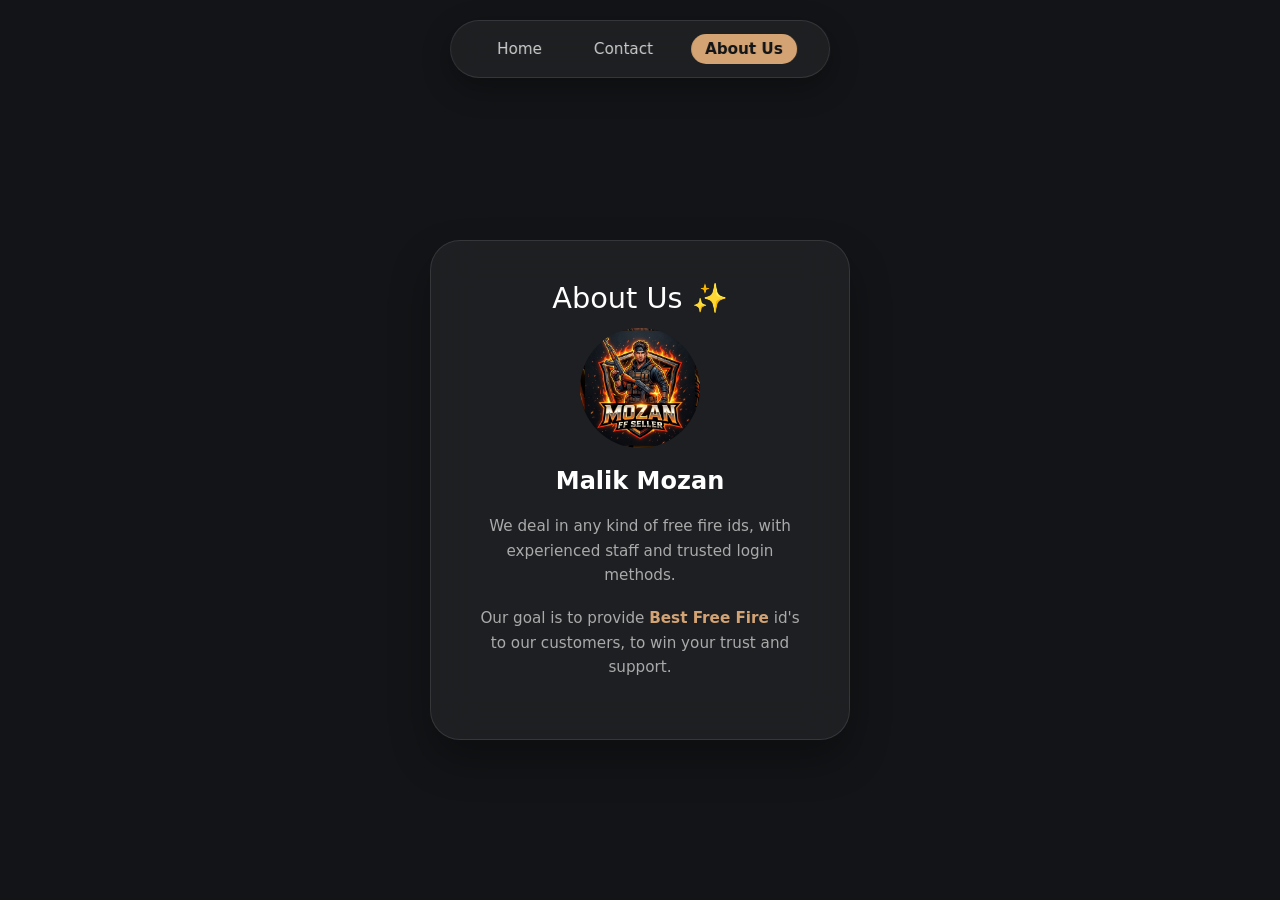
<file: about.html>
<!DOCTYPE html>
<html lang="en">
<head>
  <meta charset="UTF-8" />
  <meta name="viewport" content="width=device-width, initial-scale=1.0" />
  <title>About Us</title>
  <link rel="stylesheet" href="style.css">
  <style>
    /* Navigation Bar Styling */
    .navbar {
      position: fixed;
      top: 20px;
      left: 50%;
      transform: translateX(-50%);
      display: flex;
      gap: 1.5rem;
      padding: 0.8rem 2rem;
      border-radius: 50px;
      background: rgba(255, 255, 255, 0.05);
      backdrop-filter: blur(15px);
      border: 1px solid rgba(255, 255, 255, 0.1);
      box-shadow: 0 10px 30px rgba(0, 0, 0, 0.3);
      z-index: 1000;
      transition: background 0.4s ease, border-color 0.4s ease, box-shadow 0.4s ease;
    }

    /* Color change when hovering over the navbar */
    .navbar:hover {
      background: rgba(212, 163, 115, 0.15); /* Accent tint */
      border-color: rgba(212, 163, 115, 0.4);
      box-shadow: 0 10px 35px rgba(212, 163, 115, 0.25);
    }

    .nav-link {
      color: #ccc;
      text-decoration: none;
      font-size: 0.95rem;
      font-weight: 500;
      padding: 6px 14px;
      border-radius: 20px;
      transition: color 0.3s ease, background 0.3s ease;
    }

    .nav-link:hover {
      color: #fff;
      background: rgba(255, 255, 255, 0.15);
    }

    .nav-link.active {
      color: #121417;
      background: var(--accent-color, #d4a373);
      font-weight: 600;
    }

    /* Adjust page layout for fixed navbar */
    body {
      padding-top: 80px;
    }

    /* Specific styles for About page card */
    .about-card {
      width: 420px;
      padding: 2.5rem;
      border-radius: 30px;
      background: rgba(255, 255, 255, 0.05);
      backdrop-filter: blur(20px);
      border: 1px solid rgba(255, 255, 255, 0.1);
      box-shadow: 0 20px 40px rgba(0, 0, 0, 0.3);
      color: #fff;
      text-align: center;
    }

    .about-card h1 {
      font-size: 1.8rem;
      font-weight: 500;
      margin-bottom: 0.8rem;
    }

    .about-card p {
      color: #aaa;
      font-size: 0.95rem;
      line-height: 1.6;
      margin-bottom: 1.2rem;
    }

    .highlight {
      color: var(--accent-color, #d4a373);
      font-weight: 600;
    }
    /* Circle Image with Pulsing/Color-Changing Glow */
.img {
  width: 120px;
  height: 120px;
  border-radius: 50%;
  object-fit: cover;
  
  margin: 0 auto 1.2rem auto;
  display: block;
  
  /* Smooth color cycling animation */
  animation: glowLoop 4s linear infinite;
  transition: transform 0.3s ease;
}

.img:hover {
  transform: scale(1.05);
}

/* Keyframe animation cycling between Red and Aqua */
@keyframes glowLoop {
  0% {
    border: 3px solid #ff3366;
    box-shadow: 0 0 15px rgba(255, 51, 102, 0.6), 0 0 30px rgba(255, 51, 102, 0.3);
  }
  50% {
    border: 3px solid #00ffff;
    box-shadow: 0 0 15px rgba(0, 255, 255, 0.6), 0 0 30px rgba(0, 255, 255, 0.3);
  }
  100% {
    border: 3px solid #ff3366;
    box-shadow: 0 0 15px rgba(255, 51, 102, 0.6), 0 0 30px rgba(255, 51, 102, 0.3);
  }
}
  </style>
</head>
<body>

  <!-- Navigation Bar -->
  <nav class="navbar">
    <a href="home.html" class="nav-link">Home</a>
    <a href="contact.html" class="nav-link">Contact</a>
    <a href="about.html" class="nav-link active">About Us</a>
  </nav>

  <!-- About Card -->
  <div class="about-card">
    <h1>About Us ✨</h1>
    <img src="mozan.png" class="img" alt="mozan">

    <h2>Malik Mozan</h2><br>
    <p>
        We deal in any kind of free fire ids, with experienced staff and trusted login methods.
    </p>
    <p> 
       Our goal is to provide <span class="highlight">Best Free Fire</span> id's to our customers, to win your trust and support.
    </p>
  </div>

</body>
</html>
</file>
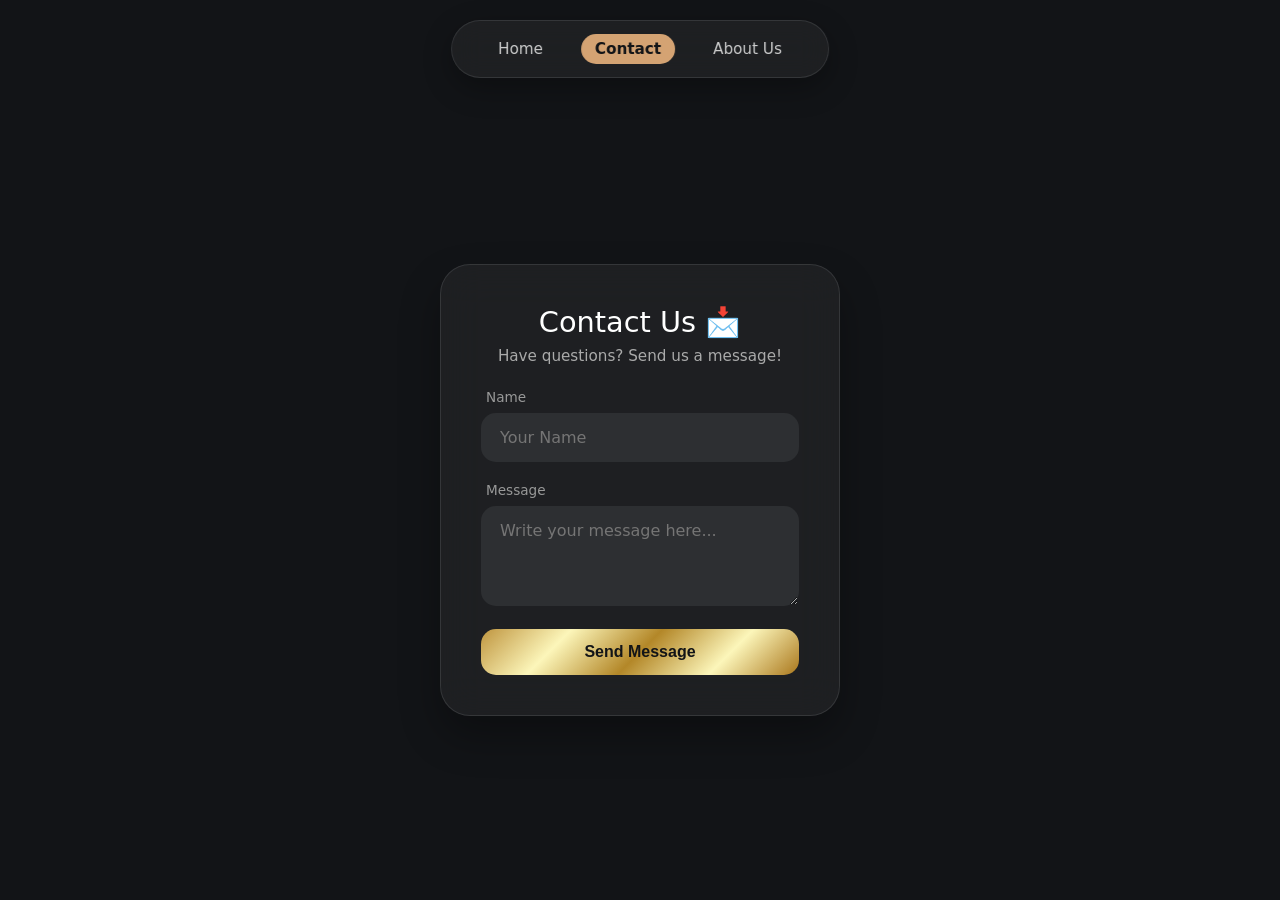
<file: contact.html>
<!DOCTYPE html>
<html lang="en">
<head>
  <meta charset="UTF-8" />
  <meta name="viewport" content="width=device-width, initial-scale=1.0" />
  <title>Contact Us</title>
  <link rel="stylesheet" href="style.css">
  <style>
    /* Navigation Bar Styling */
    .navbar {
      position: fixed;
      top: 20px;
      left: 50%;
      transform: translateX(-50%);
      display: flex;
      gap: 1.5rem;
      padding: 0.8rem 2rem;
      border-radius: 50px;
      background: rgba(255, 255, 255, 0.05);
      backdrop-filter: blur(15px);
      border: 1px solid rgba(255, 255, 255, 0.1);
      box-shadow: 0 10px 30px rgba(0, 0, 0, 0.3);
      z-index: 1000;
      transition: background 0.4s ease, border-color 0.4s ease, box-shadow 0.4s ease;
    }

    /* Color change when hovering over the navbar */
    .navbar:hover {
      background: rgba(212, 163, 115, 0.15); /* Accent tint */
      border-color: rgba(212, 163, 115, 0.4);
      box-shadow: 0 10px 35px rgba(212, 163, 115, 0.25);
    }

    .nav-link {
      color: #ccc;
      text-decoration: none;
      font-size: 0.95rem;
      font-weight: 500;
      padding: 6px 14px;
      border-radius: 20px;
      transition: color 0.3s ease, background 0.3s ease;
    }

    .nav-link:hover {
      color: #fff;
      background: rgba(255, 255, 255, 0.15);
    }

    .nav-link.active {
      color: #121417;
      background: var(--accent-color, #d4a373);
      font-weight: 600;
    }

    /* Adjust page layout for fixed navbar */
    body {
      padding-top: 80px;
    }

    /* Specific styles for Contact page card */
    .contact-card {
      width: 400px;
      padding: 2.5rem;
      border-radius: 30px;
      background: rgba(255, 255, 255, 0.05);
      backdrop-filter: blur(20px);
      border: 1px solid rgba(255, 255, 255, 0.1);
      box-shadow: 0 20px 40px rgba(0, 0, 0, 0.3);
      color: #fff;
    }

    .contact-card h1 {
      font-size: 1.8rem;
      font-weight: 500;
      margin-bottom: 0.5rem;
      text-align: center;
    }

    .contact-card p {
      color: #aaa;
      font-size: 0.95rem;
      margin-bottom: 1.5rem;
      text-align: center;
    }

    .form-group {
      margin-bottom: 1.2rem;
    }

    .form-group label {
      display: block;
      color: #999;
      margin-bottom: 0.5rem;
      margin-left: 5px;
      font-size: 0.85rem;
    }

    .form-group input,
    .form-group textarea {
      width: 100%;
      padding: 14px 18px;
      border: 1px solid transparent;
      border-radius: 15px;
      outline: none;
      color: #fff;
      background: rgba(255, 255, 255, 0.07);
      transition: 0.3s;
      font-size: 1rem;
      font-family: inherit;
    }

    .form-group textarea {
      resize: vertical;
      min-height: 100px;
    }

    .form-group input:focus,
    .form-group textarea:focus {
      border-color: var(--accent-color, #d4a373);
      background: rgba(255, 255, 255, 0.12);
    }

    .send-btn {
      width: 100%;
      padding: 14px;
      border: none;
      border-radius: 15px;
      cursor: pointer;
      font-size: 1rem;
      font-weight: 600;
      color: #121417;
      background: linear-gradient(
        135deg,
        #bf953f,
        #fcf6ba,
        #b38728,
        #fcf6ba,
        #aa771c
      );
      transition: 0.3s;
    }

    .send-btn:hover {
      transform: scale(1.02);
      background: var(--lamp-shade, #f5f0e6);
    }
  </style>
</head>
<body>

  <!-- Navigation Bar -->
  <nav class="navbar">
    <a href="home.html" class="nav-link">Home</a>
    <a href="contact.html" class="nav-link active">Contact</a>
    <a href="about.html" class="nav-link">About Us</a>
  </nav>

  <!-- Contact Form Card -->
  <div class="contact-card">
    <h1>Contact Us 📩</h1>
    <p>Have questions? Send us a message!</p>

    <form onsubmit="return false;">
      <div class="form-group">
        <label>Name</label>
        <input type="text" placeholder="Your Name" required>
      </div>

      <div class="form-group">
        <label>Message</label>
        <textarea placeholder="Write your message here..." required></textarea>
      </div>

      <button type="submit" class="send-btn">Send Message</button>
    </form>
  </div>

</body>
</html>
</file>
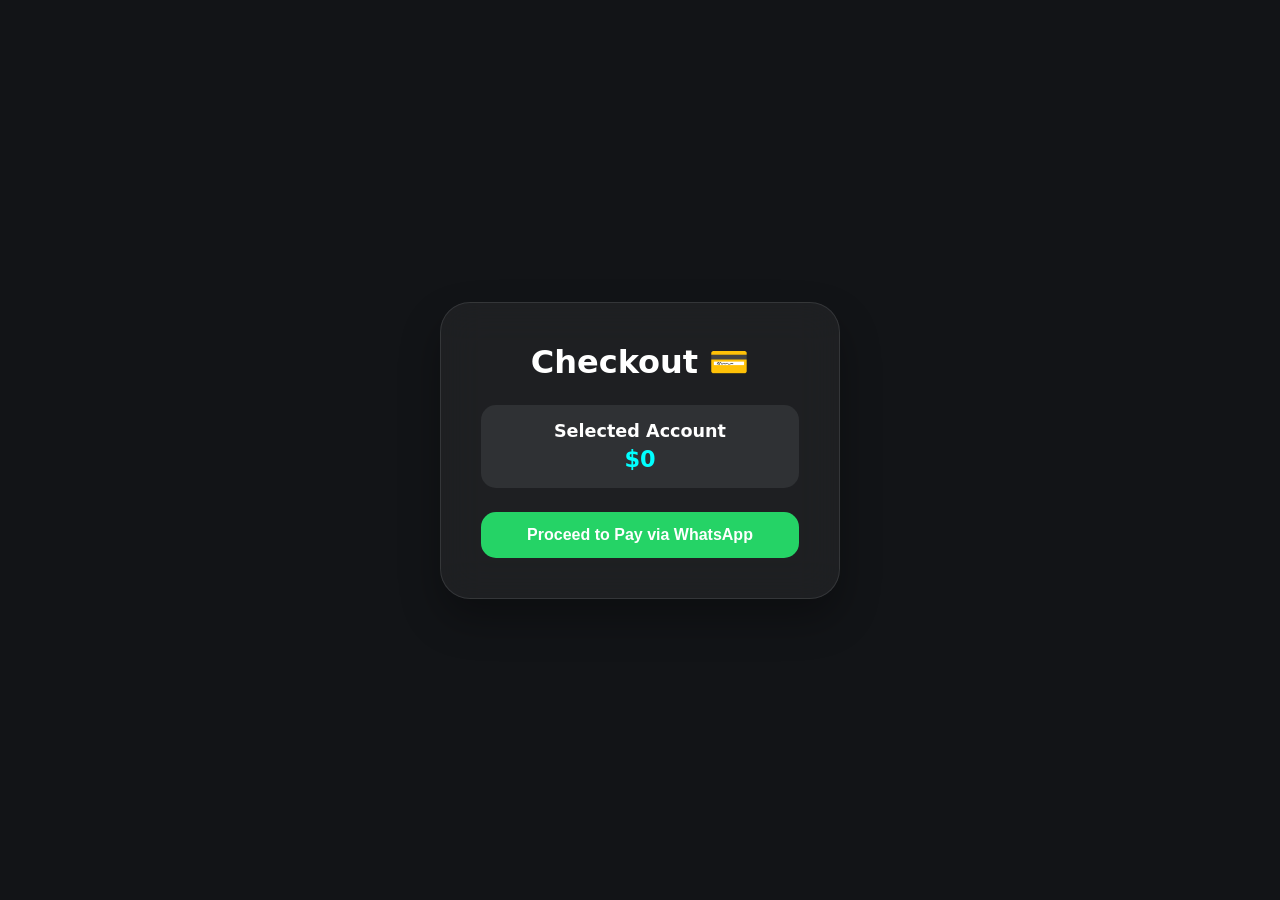
<file: payment.html>
<!DOCTYPE html>
<html lang="en">
<head>
  <meta charset="UTF-8" />
  <meta name="viewport" content="width=device-width, initial-scale=1.0" />
  <title>Payment Checkout</title>
  <link rel="stylesheet" href="style.css">
  <style>
    .payment-card {
      width: 400px;
      padding: 2.5rem;
      border-radius: 30px;
      background: rgba(255, 255, 255, 0.05);
      backdrop-filter: blur(20px);
      border: 1px solid rgba(255, 255, 255, 0.1);
      box-shadow: 0 20px 40px rgba(0, 0, 0, 0.3);
      color: #fff;
      text-align: center;
    }

    .item-summary {
      background: rgba(255, 255, 255, 0.08);
      padding: 1rem;
      border-radius: 15px;
      margin: 1.5rem 0;
    }

    .item-title { font-weight: bold; font-size: 1.1rem; }
    .item-price { color: #00ffff; font-size: 1.4rem; font-weight: bold; margin-top: 5px; }

    .pay-btn {
      width: 100%;
      padding: 14px;
      border-radius: 15px;
      border: none;
      background: #25d366; /* WhatsApp Green */
      color: #fff;
      font-size: 1rem;
      font-weight: bold;
      cursor: pointer;
      transition: 0.3s;
    }

    .pay-btn:hover { transform: scale(1.02); }
  </style>
</head>
<body>

  <div class="payment-card">
    <h1>Checkout 💳</h1>

    <div class="item-summary">
      <div id="selected-title" class="item-title">Loading...</div>
      <div id="selected-price" class="item-price">$0</div>
    </div>

    <button id="confirm-pay-btn" class="pay-btn">Proceed to Pay via WhatsApp</button>
  </div>

  <script>
    // Read URL Parameters
    const urlParams = new URLSearchParams(window.location.search);
    const title = urlParams.get('title') || "Selected Account";
    const price = urlParams.get('price') || "0";

    document.getElementById("selected-title").textContent = title;
    document.getElementById("selected-price").textContent = "$" + price;

    document.getElementById("confirm-pay-btn").addEventListener("click", () => {
      // Replace with your Phone Number
      const phoneNumber = "1234567890";
      const message = `Hello! I would like to purchase the following Free Fire ID:\n\n*Account:* ${title}\n*Price:* $${price}`;
      
      window.location.href = `https://wa.me/${phoneNumber}?text=${encodeURIComponent(message)}`;
    });
  </script>
</body>
</html>
</file>
<file: style.css>
:root {
  --bg-color: #121417;
  --lamp-matte: #e8e2d9;
  --lamp-shade: #f5f0e6;
  --lamp-base: #d1ccc2;
  --glow-color: rgba(255, 214, 110, 0.3);
  --accent-color: #d4a373;
  --on: 0;
  --transition: 0.5s cubic-bezier(0.4, 0, 0.2, 1);
}

* {
  margin: 0;
  padding: 0;
  box-sizing: border-box;
}

body {
  min-height: 100vh;
  display: grid;
  place-items: center;
  background: var(--bg-color);
  font-family: "Inter", system-ui, -apple-system, sans-serif;
  overflow: hidden;
  transition: background var(--transition);
}

body::before {
  content: "";
  position: absolute;
  inset: 0;
  background: radial-gradient(circle at 50% 40%, var(--glow-color), transparent 70%);
  opacity: var(--on);
  transition: opacity var(--transition);
  pointer-events: none;
}

.container {
  display: flex;
  align-items: center;
  justify-content: center;
  gap: 8vmin;
  flex-wrap: wrap;
  width: 100%;
  max-width: 1000px;
  z-index: 1;
}

/* Lamp */
.lamp-wrapper {
  position: relative;
  width: 280px;
  height: 400px;
  display: flex;
  justify-content: center;
}

.lamp-svg {
  width: 100%;
  height: 100%;
  overflow: visible;
}

.lamp-shade {
  fill: var(--lamp-shade);
  transition: fill var(--transition);
}

[data-on="true"] .lamp-shade {
  fill: #fff;
  filter: drop-shadow(0 0 30px rgba(255, 255, 200, 0.4));
}

.lamp-base {
  fill: var(--lamp-base);
}

.inner-glow {
  fill: #ffdb8a;
  opacity: 0;
  filter: blur(15px);
  transition: opacity var(--transition);
}

[data-on="true"] .inner-glow {
  opacity: 0.6;
}

.cord-line {
  stroke: #555;
  stroke-width: 2;
}

.cord-bead {
  fill: var(--accent-color);
}

.cord-hit {
  cursor: pointer;
}

/* Login Form */
.login-form {
  width: 340px;
  padding: 2.5rem;
  border-radius: 30px;
  background: rgba(255, 255, 255, 0.05);
  backdrop-filter: blur(20px);
  border: 1px solid rgba(255, 255, 255, 0.1);
  box-shadow: 0 20px 40px rgba(0, 0, 0, 0.3);

  opacity: 0;
  pointer-events: none;
  transform: translateY(30px);

  transition: all 0.7s cubic-bezier(0.175, 0.885, 0.32, 1.275);
}

.login-form.active {
  opacity: 1;
  transform: translateY(0);
  pointer-events: auto;
}

.login-form h2 {
  color: #fff;
  text-align: center;
  margin-bottom: 1.5rem;
  font-weight: 500;
  font-size: 1.5rem;
}

.form-group {
  margin-bottom: 1.2rem;
}

.form-group label {
  display: block;
  color: #999;
  margin-bottom: 0.5rem;
  margin-left: 5px;
  font-size: 0.85rem;
}

.form-group input {
  width: 100%;
  padding: 14px 18px;
  border: 1px solid transparent;
  border-radius: 15px;
  outline: none;
  color: #fff;
  background: rgba(255, 255, 255, 0.07);
  transition: 0.3s;
  font-size: 1rem;
}

.form-group input:focus {
  border-color: var(--accent-color);
  background: rgba(255, 255, 255, 0.12);
}

/* Button Layout styling */
.btn-group {
  display: flex;
  gap: 10px;
  margin-top: 10px;
}

.login-btn, .signup-btn {
  flex: 1;
  padding: 14px;
  border: none;
  border-radius: 15px;
  cursor: pointer;
  font-size: 0.95rem;
  font-weight: 600;
  transition: 0.3s;
}

.login-btn {
  color: #121417;
  background: linear-gradient(
    135deg,
    #bf953f,
    #fcf6ba,
    #b38728,
    #fcf6ba,
    #aa771c
  );
}

.signup-btn {
  color: #fff;
  background: rgba(255, 255, 255, 0.1);
  border: 1px solid rgba(255, 255, 255, 0.2);
}

.login-btn:hover, .signup-btn:hover {
  transform: scale(1.02);
}

.signup-btn:hover {
  background: rgba(255, 255, 255, 0.2);
}
</file>
